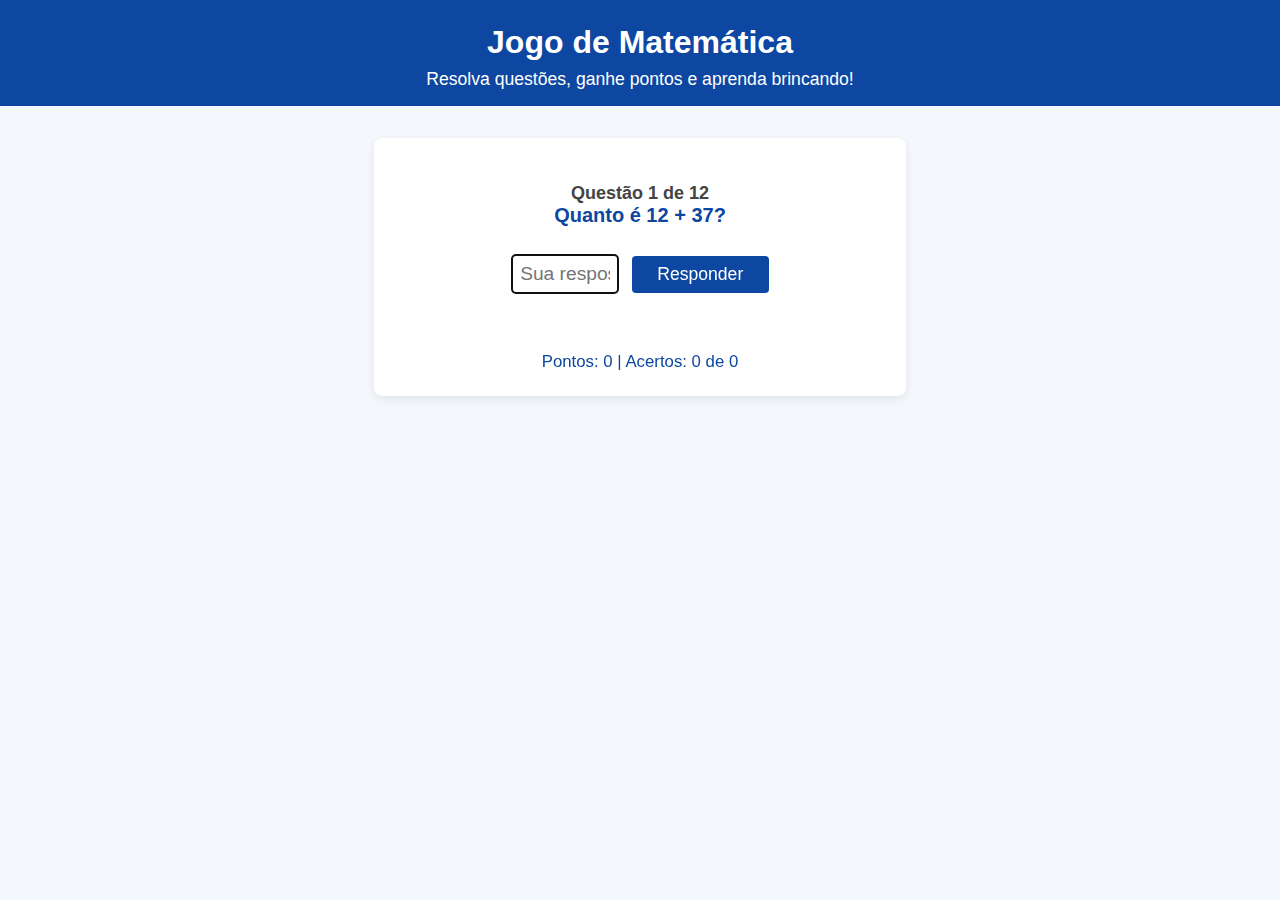
<file: HTML/testes/matematica-pratica.html>
<!DOCTYPE html>
<html lang="pt-BR">
<head>
  <meta charset="UTF-8">
  <meta name="viewport" content="width=device-width, initial-scale=1">
  <title>Jogo de Matemática</title>
  <style>
    body {
      font-family: 'Segoe UI', Arial, sans-serif;
      margin: 0;
      background: #f4f7fb;
      color: #222;
    }
    header {
      background: #0d47a1;
      color: #fff;
      padding: 1.5rem 1rem 1rem 1rem;
      text-align: center;
    }
    header h1 {
      margin: 0;
      font-size: 2rem;
      font-weight: 700;
    }
    header p {
      margin: 0.5rem 0 0;
      font-size: 1.1rem;
      font-weight: 400;
    }
    main {
      max-width: 500px;
      margin: 2rem auto;
      padding: 1.5rem 1rem;
      background: #fff;
      border-radius: 8px;
      box-shadow: 0 3px 10px rgba(0,0,0,0.08);
      display: flex;
      flex-direction: column;
      align-items: center;
    }
    .question {
      font-size: 1.25rem;
      margin: 1.2rem 0 1rem 0;
      color: #0d47a1;
      font-weight: bold;
      text-align: center;
    }
    .options label {
      display: block;
      margin-bottom: 0.7rem;
      cursor: pointer;
      font-size: 1.1rem;
      padding: 0.2rem 0.5rem;
      border-radius: 4px;
      transition: background 0.2s;
    }
    .options input[type="radio"] {
      margin-right: 0.5rem;
    }
    .options label:hover {
      background: #e8f0fe;
    }
    input[type="text"] {
      padding: 0.5rem;
      font-size: 1.2rem;
      border: 1px solid #b0c4de;
      border-radius: 4px;
      width: 90px;
      text-align: center;
      margin-right: 0.5rem;
      margin-bottom: 1rem;
    }
    button {
      padding: 0.5rem 1.6rem;
      border: none;
      border-radius: 4px;
      background: #0d47a1;
      color: #fff;
      font-size: 1.1rem;
      cursor: pointer;
      margin-bottom: 1.2rem;
      transition: background 0.2s;
      margin-top: 0.8rem;
    }
    button:hover {
      background: #08306b;
    }
    .feedback {
      font-weight: 600;
      margin-bottom: 0.8rem;
      margin-top: 0.4rem;
      min-height: 1.3em;
      text-align: center;
    }
    .feedback.correct {
      color: #128a3e;
    }
    .feedback.incorrect {
      color: #b71c1c;
    }
    .score {
      font-size: 1.05rem;
      margin-top: 0.5rem;
      color: #0d47a1;
      font-weight: 500;
      text-align: center;
    }
    .final-score {
      font-size: 1.25rem;
      color: #0d47a1;
      font-weight: 700;
      text-align: center;
      margin-bottom: 1.2rem;
    }
    @media (max-width: 600px) {
      main {
        margin: 1rem 0;
        padding: 1rem 0.5rem;
      }
      .question {
        font-size: 1.05rem;
      }
      input[type="text"] {
        font-size: 1rem;
        width: 65px;
      }
      .options label {
        font-size: 1rem;
      }
    }
  </style>
</head>
<body>
  <header>
    <h1>Jogo de Matemática</h1>
    <p>Resolva questões, ganhe pontos e aprenda brincando!</p>
  </header>
  <main>
    <div id="gameArea">
      <div class="question" id="question">Carregando...</div>
      <form id="answerForm" onsubmit="event.preventDefault(); checkAnswer();"></form>
      <div class="feedback" id="feedback"></div>
      <div class="score" id="score"></div>
      <button id="nextBtn" style="display:none;" onclick="nextQuestion()">Próxima questão</button>
    </div>
    <div id="finalScreen" style="display:none;">
      <div class="final-score" id="finalScore"></div>
      <button onclick="restartGame()">Jogar novamente</button>
    </div>
  </main>
  <script>
    // Questões de matemática (12)
    const mathQuestions = [
      {
        type: "input",
        question: "Quanto é 12 + 37?",
        answer: "49"
      },
      {
        type: "input",
        question: "Quanto é 95 - 28?",
        answer: "67"
      },
      {
        type: "input",
        question: "Quanto é 8 × 7?",
        answer: "56"
      },
      {
        type: "input",
        question: "Quanto é 81 ÷ 9?",
        answer: "9"
      },
      {
        type: "input",
        question: "Qual o valor de 3² (3 elevado ao quadrado)?",
        answer: "9"
      },
      {
        type: "input",
        question: "Qual a raiz quadrada de 49?",
        answer: "7"
      },
      {
        type: "input",
        question: "Quanto é 20% de 150?",
        answer: "30"
      },
      {
        type: "input",
        question: "Quanto é 3/4 de 80?",
        answer: "60"
      },
      {
        type: "input",
        question: "Qual o valor de 10³ (10 elevado à terceira potência)?",
        answer: "1000"
      },
      {
        type: "input",
        question: "Se João tinha 12 balas e ganhou mais 17, depois perdeu 8, com quantas balas ficou?",
        answer: "21"
      },
      {
        type: "input",
        question: "Qual é o número inteiro mais próximo de π (pi)?",
        answer: "3"
      },
      {
        type: "multiple",
        question: "Qual destas opções representa um número primo?",
        options: ["15", "27", "23", "39"],
        answer: "23"
      }
    ];

    // Variáveis de controle
    let questions = [];
    let current = 0;
    let score = 0;
    let correct = 0;
    let total = 0;

    // Inicialização do jogo
    function initGame() {
      questions = mathQuestions;
      current = 0;
      score = 0;
      correct = 0;
      total = 0;
      document.getElementById('finalScreen').style.display = 'none';
      document.getElementById('gameArea').style.display = 'block';
      showQuestion();
      updateScore();
    }

    function showQuestion() {
  document.getElementById("feedback").textContent = "";
  document.getElementById("feedback").className = "feedback";
  document.getElementById("nextBtn").style.display = "none";
  const q = questions[current];
  const qNum = current + 1;
  let title = `Questão ${qNum} de ${questions.length}`;
  document.getElementById("question").innerHTML = `<span style="font-size:0.9em;color:#444;">${title}</span><br>${q.question}`;
  const form = document.getElementById("answerForm");
  form.innerHTML = ""; // limpa

  if (q.type === "input") {
    form.innerHTML = `<input type="text" id="userAnswer" required autocomplete="off" placeholder="Sua resposta"> 
    <button type="submit">Responder</button>`;
    setTimeout(() => { document.getElementById("userAnswer").focus() }, 150);
  } else if (q.type === "multiple") {
    let opsHtml = `<div class="options">`;
    q.options.forEach((opt) => {
      opsHtml += `<label><input type="radio" name="option" value="${opt}">${opt}</label>`;
    });
    opsHtml += `</div><button type="submit">Responder</button>`;
    form.innerHTML = opsHtml;
  }
}

function checkAnswer() {
  const q = questions[current];
  let userVal = "";
  let isCorrect = false;
  if (q.type === "input") {
    userVal = document.getElementById("userAnswer").value.trim().replace(",", ".");
    if (userVal === "") {
      showFeedback("Por favor, digite sua resposta!", false);
      return;
    }
    isCorrect = userVal.toLowerCase() === q.answer.toLowerCase();
  } else if (q.type === "multiple") {
    const opts = document.getElementsByName("option");
    for (let opt of opts) {
      if (opt.checked) userVal = opt.value;
    }
    if (!userVal) {
      showFeedback("Por favor, selecione uma opção!", false);
      return;
    }
    isCorrect = userVal.trim() === q.answer.trim();
  }

  total++;
  if (isCorrect) {
    showFeedback("Correto! 🎉", true);
    score += 10;
    correct++;
  } else {
    showFeedback(`Errado! O correto era: <b>${q.answer}</b>.`, false);
  }
  updateScore();
  document.getElementById("nextBtn").style.display = "inline-block";
  const inputs = document.querySelectorAll("#answerForm input, #answerForm button");
  inputs.forEach(inp => inp.disabled = true);
}

function showFeedback(msg, isCorrect) {
  const fb = document.getElementById("feedback");
  fb.innerHTML = msg;
  fb.className = isCorrect ? "feedback correct" : "feedback incorrect";
}

function nextQuestion() {
  current++;
  if (current < questions.length) {
    showQuestion();
    const inputs = document.querySelectorAll("#answerForm input, #answerForm button");
    inputs.forEach(inp => inp.disabled = false);
  } else {
    showFinalScreen();
  }
}

function updateScore() {
  document.getElementById("score").textContent =
    `Pontos: ${score} | Acertos: ${correct} de ${total}`;
}

function showFinalScreen() {
  document.getElementById("gameArea").style.display = "none";
  document.getElementById("finalScreen").style.display = "block";
  document.getElementById("finalScore").innerHTML =
    `Parabéns!<br>Você fez <b>${score}</b> pontos, acertando <b>${correct}</b> de <b>${total}</b> questões.`;
}

function restartGame() {
  initGame();
}

// Começar jogo
window.onload = () => {
  initGame();
};
  </script>
</body>
</html>
</file>
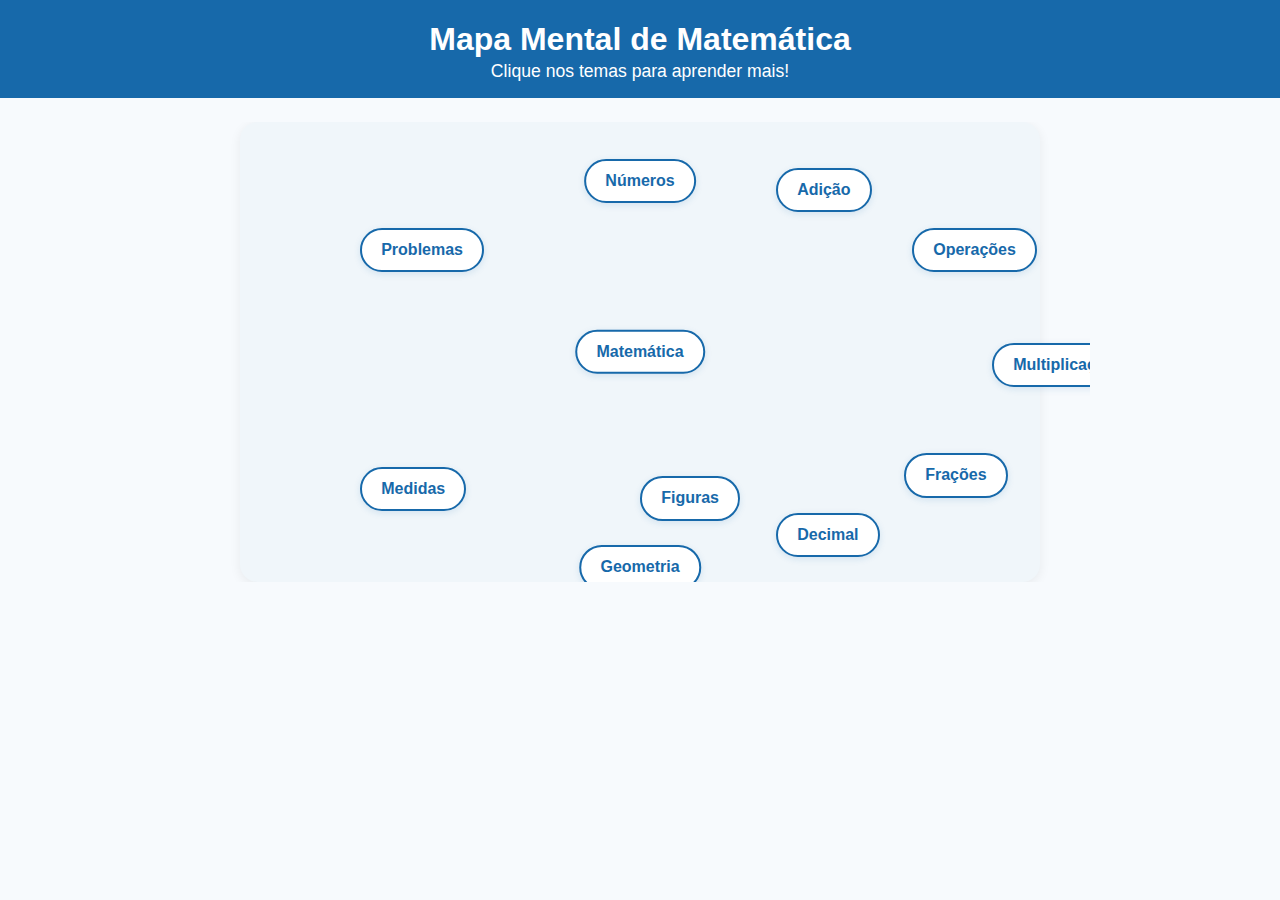
<file: HTML/testes/matematica-visual.html>
<!DOCTYPE html>
<html lang="pt-BR">

<head>
  <meta charset="UTF-8">
  <meta name="viewport" content="width=device-width, initial-scale=1">
  <title>Mapa Mental de Matemática</title>
  <style>
    body {
      margin: 0;
      background: #f7fafd;
      font-family: 'Segoe UI', Arial, sans-serif;
      color: #222;
    }

    header {
      background: #1769aa;
      color: #fff;
      text-align: center;
      padding: 1.3rem 0 1rem 0;
    }

    header h1 {
      font-size: 2rem;
      margin: 0;
      font-weight: 700;
    }

    header p {
      margin: .2rem 0 0 0;
      font-size: 1.1rem;
    }

    main {
      display: flex;
      flex-direction: column;
      align-items: center;
      min-height: 80vh;
      padding: 1.5rem 0.5rem;
    }

    #mapa-mental-container {
      width: 100%;
      max-width: 900px;
      overflow-x: auto;
      position: relative;
    }

    #mapa-mental {
      width: 800px;
      height: 460px;
      margin: 0 auto;
      position: relative;
      background: #f0f6fa;
      border-radius: 18px;
      box-shadow: 0 3px 12px #0001;
    }

    .node {
      position: absolute;
      padding: 0.7rem 1.2rem;
      background: #fff;
      border: 2px solid #1769aa;
      border-radius: 999px;
      font-weight: 600;
      color: #1769aa;
      text-align: center;
      cursor: pointer;
      box-shadow: 0 2px 7px #1769aa22;
      transition: background 0.2s, color 0.2s, border 0.2s;
      z-index: 1;
      user-select: none;
    }

    .node:hover,
    .node.active {
      background: #1769aa;
      color: #fff;
      border-color: #1769aa;
      z-index: 2;
    }

    svg {
      position: absolute;
      left: 0;
      top: 0;
      width: 100%;
      height: 100%;
      z-index: 0;
      pointer-events: none;
    }

    #info-box {
      margin-top: 2rem;
      max-width: 510px;
      width: 94vw;
      min-height: 60px;
      background: #e3f2fd;
      border: 1.5px solid #1769aa55;
      border-radius: 8px;
      padding: 1.3rem 1.1rem 1.3rem 1.1rem;
      box-shadow: 0 1px 8px #1769aa18;
      font-size: 1.07rem;
      color: #17406f;
      transition: background .2s, border .2s;
      display: none;
    }

    #info-box.active {
      display: block;
      animation: fadeIn .3s;
    }

    @keyframes fadeIn {
      from {
        opacity: 0;
        transform: translateY(15px);
      }

      to {
        opacity: 1;
        transform: translateY(0);
      }
    }

    @media (max-width: 900px) {
      #mapa-mental {
        width: 700px;
        height: 400px;
      }
    }

    @media (max-width: 700px) {
      #mapa-mental {
        width: 520px;
        height: 350px;
      }

      .node {
        padding: 0.48rem 0.7rem;
        font-size: 0.98rem;
      }
    }

    @media (max-width: 560px) {
      #mapa-mental {
        width: 370px;
        height: 370px;
      }

      .node {
        font-size: 0.93rem;
        padding: 0.37rem 0.6rem;
      }
    }
  </style>
</head>

<body>
  <header>
    <h1>Mapa Mental de Matemática</h1>
    <p>Clique nos temas para aprender mais!</p>
  </header>
  <main>
    <div id="mapa-mental-container">
      <div id="mapa-mental">
        <!-- SVG para linhas -->
        <svg id="mapa-svg"></svg>
        <!-- Nós do mapa mental -->
        <div class="node" id="nucleo" style="left: 50%; top: 50%; transform:translate(-50%,-50%);">Matemática</div>
        <div class="node" id="n1" style="left: 50%; top: 8%; transform:translateX(-50%);">Números</div>
        <div class="node" id="n2" style="left: 84%; top: 23%;">Operações</div>
        <div class="node" id="n3" style="left: 83%; top: 72%;">Frações</div>
        <div class="node" id="n4" style="left: 50%; top: 92%; transform:translateX(-50%);">Geometria</div>
        <div class="node" id="n5" style="left: 15%; top: 75%;">Medidas</div>
        <div class="node" id="n6" style="left: 15%; top: 23%;">Problemas</div>
        <!-- Subtemas (exemplo: clique neles para mais detalhes) -->
        <div class="node" id="n2a" style="left: 67%; top: 10%;">Adição</div>
        <div class="node" id="n2b" style="left: 94%; top: 48%;">Multiplicação</div>
        <div class="node" id="n3a" style="left: 67%; top: 85%;">Decimal</div>
        <div class="node" id="n4a" style="left: 50%; top: 77%;">Figuras</div>
      </div>
    </div>
    <div id="info-box"></div>
  </main>
  <script>
    // Dados dos conceitos do mapa
    const conceitos = {
      "nucleo": {
        titulo: "Matemática",
        texto: "A matemática é a ciência dos números, formas, quantidades e relações. Ela está presente no nosso dia a dia, desde contar objetos até resolver problemas complexos."
      },
      "n1": {
        titulo: "Números",
        texto: "Os números são a base da matemática. Incluem números naturais (0, 1, 2...), inteiros (positivos e negativos), racionais (frações e decimais) e irracionais (como π).<br><b>Exemplo:</b> Contar objetos, identificar posição numa fila."
      },
      "n2": {
        titulo: "Operações",
        texto: "São as ações que fazemos com os números: adição, subtração, multiplicação e divisão. Elas ajudam a resolver situações do cotidiano, como somar preços ou dividir um bolo."
      },
      "n3": {
        titulo: "Frações",
        texto: "Frações representam partes de um todo. Por exemplo, 1/2 significa meia pizza. Também existem frações decimais (como 0,5).<br><b>Exemplo:</b> Dividir um chocolate entre amigos."
      },
      "n4": {
        titulo: "Geometria",
        texto: "A geometria estuda as formas, tamanhos e posições das figuras. Inclui quadrados, triângulos, círculos e sólidos como cubos e esferas.<br><b>Exemplo:</b> Calcular a área de uma sala ou o perímetro de um campo."
      },
      "n5": {
        titulo: "Medidas",
        texto: "Trata de medir grandezas como comprimento, massa, tempo e capacidade. Usamos unidades como metro, litro e quilograma no dia a dia."
      },
      "n6": {
        titulo: "Problemas",
        texto: "Resolver problemas matemáticos é aplicar o raciocínio lógico para encontrar soluções para situações reais ou hipotéticas.<br><b>Exemplo:</b> Se cada caixa tem 6 lápis, quantos lápis há em 4 caixas?"
      },
      "n2a": {
        titulo: "Adição",
        texto: "Adição é juntar quantidades. <br><b>Exemplo:</b> 3 + 5 = 8. Somar dinheiro, pontos, objetos."
      },
      "n2b": {
        titulo: "Multiplicação",
        texto: "Multiplicação é uma adição repetida.<br><b>Exemplo:</b> 4 × 3 = 12, que é o mesmo que 4 + 4 + 4."
      },
      "n3a": {
        titulo: "Decimal",
        texto: "Números decimais representam partes menores que 1, usando vírgula. <br><b>Exemplo:</b> 0,75 é o mesmo que 75/100."
      },
      "n4a": {
        titulo: "Figuras",
        texto: "Figuras geométricas são formas como triângulos, quadrados e círculos. Podemos calcular área e perímetro dessas figuras."
      }
    };

    // Ligações do mapa (de, para)
    javascript

    Copiar
    const ligacoes = [
      ["nucleo", "n1"], ["nucleo", "n2"], ["nucleo", "n3"], ["nucleo", "n4"], ["nucleo", "n5"], ["nucleo", "n6"],
      ["n2", "n2a"], ["n2", "n2b"],
      ["n3", "n3a"],
      ["n4", "n4a"]
    ];

    // Função para desenhar linhas entre os nós
    function desenhaLinhas() {
      const svg = document.getElementById("mapa-svg");
      svg.innerHTML = "";
      ligacoes.forEach(([id1, id2]) => {
        const n1 = document.getElementById(id1);
        const n2 = document.getElementById(id2);
        if (!n1 || !n2) return;

        const r1 = n1.getBoundingClientRect();
        const r2 = n2.getBoundingClientRect();
        const p1 = {
          x: r1.left + r1.width / 2,
          y: r1.top + r1.height / 2
        };
        const p2 = {
          x: r2.left + r2.width / 2,
          y: r2.top + r2.height / 2
        };

        // Desenha linha SVG
        const linha = document.createElementNS("http://www.w3.org/2000/svg", "line");
        linha.setAttribute("x1", p1.x);
        linha.setAttribute("y1", p1.y);
        linha.setAttribute("x2", p2.x);
        linha.setAttribute("y2", p2.y);
        linha.setAttribute("stroke", "#1769aa77");
        linha.setAttribute("stroke-width", "3");
        linha.setAttribute("stroke-linecap", "round");
        svg.appendChild(linha);
      });
    }

    // Exibe info do nó clicado
    function mostraInfo(id) {
      const box = document.getElementById("info-box");
      if (conceitos[id]) {
        box.innerHTML = `<b>${conceitos[id].titulo}:</b><br>${conceitos[id].texto}`;
        box.classList.add("active");
      } else {
        box.innerHTML = "";
        box.classList.remove("active");
      }

      // Marca o nó ativo
      document.querySelectorAll('.node').forEach(n => n.classList.remove('active'));
      const activeNode = document.getElementById(id);
      if (activeNode) {
        activeNode.classList.add('active');
      }
    }

    // Adiciona eventos nos nós
    document.addEventListener("DOMContentLoaded", function () {
      // Ao clicar em um nó, mostra info
      for (let id in conceitos) {
        const el = document.getElementById(id);
        if (el) {
          el.addEventListener("click", function () { mostraInfo(id); });
        }
      }

      // Por padrão, mostra o núcleo
      mostraInfo("nucleo");

      // Desenha linhas
      desenhaLinhas();

      window.addEventListener('resize', desenhaLinhas);
    });
  </script>
</body>

</html>
</file>
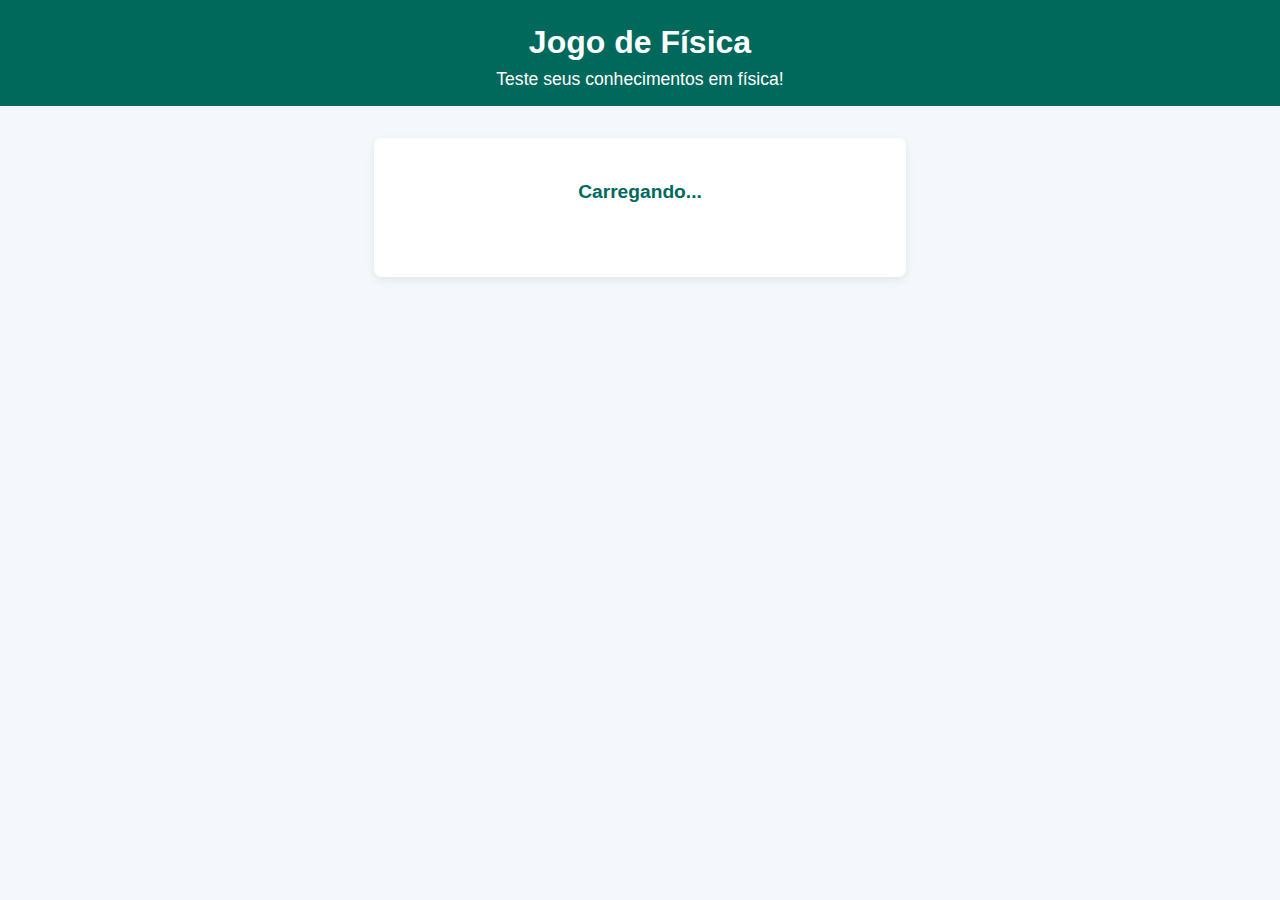
<file: HTML/testes/text-fisica.html>
<!DOCTYPE html>
<html lang="pt-BR">

<head>
  <meta charset="UTF-8">
  <meta name="viewport" content="width=device-width, initial-scale=1">
  <title>Jogo de Física</title>
  <style>
    body {
      font-family: 'Segoe UI', Arial, sans-serif;
      margin: 0;
      background: #f4f7fb;
      color: #222;
    }

    header {
      background: #00695c;
      color: #fff;
      padding: 1.5rem 1rem 1rem 1rem;
      text-align: center;
    }

    header h1 {
      margin: 0;
      font-size: 2rem;
      font-weight: 700;
    }

    header p {
      margin: 0.5rem 0 0;
      font-size: 1.1rem;
      font-weight: 400;
    }

    main {
      max-width: 500px;
      margin: 2rem auto;
      padding: 1.5rem 1rem;
      background: #fff;
      border-radius: 8px;
      box-shadow: 0 3px 10px rgba(0, 0, 0, 0.08);
      display: flex;
      flex-direction: column;
      align-items: center;
    }

    .question {
      font-size: 1.2rem;
      margin: 1.2rem 0 1rem 0;
      color: #00695c;
      font-weight: bold;
      text-align: center;
    }

    .options label {
      display: block;
      margin-bottom: 0.7rem;
      cursor: pointer;
      font-size: 1.1rem;
      padding: 0.2rem 0.5rem;
      border-radius: 4px;
      transition: background 0.2s;
    }

    .options input[type="radio"] {
      margin-right: 0.5rem;
    }

    .options label:hover {
      background: #e0f2f1;
    }

    input[type="text"] {
      padding: 0.5rem;
      font-size: 1.2rem;
      border: 1px solid #80cbc4;
      border-radius: 4px;
      width: 90px;
      text-align: center;
      margin-right: 0.5rem;
      margin-bottom: 1rem;
    }

    button {
      padding: 0.5rem 1.6rem;
      border: none;
      border-radius: 4px;
      background: #00695c;
      color: #fff;
      font-size: 1.1rem;
      cursor: pointer;
      margin-bottom: 1.2rem;
      transition: background 0.2s;
      margin-top: 0.8rem;
    }

    button:hover {
      background: #003d33;
    }

    .feedback {
      font-weight: 600;
      margin-bottom: 0.8rem;
      margin-top: 0.4rem;
      min-height: 1.3em;
      text-align: center;
    }

    .feedback.correct {
      color: #128a3e;
    }

    .feedback.incorrect {
      color: #b71c1c;
    }

    .score {
      font-size: 1.05rem;
      margin-top: 0.5rem;
      color: #00695c;
      font-weight: 500;
      text-align: center;
    }

    .final-score {
      font-size: 1.25rem;
      color: #00695c;
      font-weight: 700;
      text-align: center;
      margin-bottom: 1.2rem;
    }

    @media (max-width: 600px) {
      main {
        margin: 1rem 0;
        padding: 1rem 0.5rem;
      }

      .question {
        font-size: 1.05rem;
      }

      input[type="text"] {
        font-size: 1rem;
        width: 65px;
      }

      .options label {
        font-size: 1rem;
      }
    }
  </style>
</head>

<body>
  <header>
    <h1>Jogo de Física</h1>
    <p>Teste seus conhecimentos em física!</p>
  </header>
  <main>
    <div id="gameArea">
      <div class="question" id="question">Carregando...</div>
      <form id="answerForm" onsubmit="event.preventDefault(); checkAnswer();"></form>
      <div class="feedback" id="feedback"></div>
      <div class="score" id="score"></div>
      <button id="nextBtn" style="display:none;" onclick="nextQuestion()">Próxima questão</button>
    </div>
    <div id="finalScreen" style="display:none;">
      <div class="final-score" id="finalScore"></div>
      <button onclick="restartGame()">Jogar novamente</button>
    </div>
  </main>

  <script>
    // Questões de física (8)
    const physicsQuestions = [
      {
        type: "multiple",
        question: "Qual é a unidade de medida da força no Sistema Internacional (SI)?",
        options: ["Watt", "Newton", "Joule", "Pascal"],
        answer: "Newton"
      },
      {
        type: "multiple",
        question: "Qual dessas grandezas é escalar?",
        options: ["Velocidade", "Aceleração", "Temperatura", "Força"],
        answer: "Temperatura"
      },
      {
        type: "input",
        question: "Um carro andou 150 km em 3 horas. Qual a velocidade média em km/h?",
        answer: "50"
      },
      {
        type: "multiple",
        question: "O que acontece com um objeto em queda livre, desconsiderando o ar?",
        options: [
          "Ele cai com velocidade constante.",
          "Sua velocidade aumenta continuamente.",
          "Ele para no meio do caminho.",
          "Sua massa diminui."
        ],
        answer: "Sua velocidade aumenta continuamente."
      },
      {
        type: "input",
        question: "Qual é a aceleração da gravidade na Terra (em m/s²)?",
        answer: "9.8"
      },
      {
        type: "multiple",
        question: "Qual destas opções é fonte de energia renovável?",
        options: ["Carvão mineral", "Petróleo", "Energia solar", "Gás natural"],
        answer: "Energia solar"
      },
      {
        type: "input",
        question: "Qual é a fórmula da velocidade média (v) em função da distância (d) e tempo (t)? (Apenas letras, sem espaços)",
        answer: "v=d/t"
      },
      {
        type: "multiple",
        question: "Qual dessas alternativas corresponde a uma transformação física?",
        options: [
          "Queima de papel",
          "Fusão do gelo",
          "Digestão de alimentos",
          "Oxidação do ferro"
        ],
        answer: "Fusão do gelo"
      }
    ];

    // Variáveis de controle
    let questions = [];
    let current = 0;
    let score = 0;
    let correct = 0;
    let total = 0;

    // Inicialização do jogo
    function initGame() {
      questions = physicsQuestions;
      current = 0;
      score = 0;
      correct = 0;
      total = 0;
      document.getElementById('finalScreen').style.display = 'none';
      document.getElementById('gameArea').style.display = 'block';
      showQuestion();
      updateScore();
    }

    javascript

    Copiar
    function showQuestion() {
      document.getElementById("feedback").textContent = "";
      document.getElementById("feedback").className = "feedback";
      document.getElementById("nextBtn").style.display = "none";
      const q = questions[current];
      const qNum = current + 1;
      let title = `Questão ${qNum} de ${questions.length}`;
      document.getElementById("question").innerHTML = `<span style="font-size:0.9em;color:#444;">${title}</span><br>${q.question}`;
      const form = document.getElementById("answerForm");
      form.innerHTML = ""; // limpa

      if (q.type === "input") {
        form.innerHTML = `<input type="text" id="userAnswer" required autocomplete="off" placeholder="Sua resposta"> 
    <button type="submit">Responder</button>`;
        setTimeout(() => { document.getElementById("userAnswer").focus() }, 150);
      } else if (q.type === "multiple") {
        let opsHtml = `<div class="options">`;
        q.options.forEach((opt, i) => {
          opsHtml += `<label><input type="radio" name="option" value="${opt}">${opt}</label>`;
        });
        opsHtml += `</div><button type="submit">Responder</button>`;
        form.innerHTML = opsHtml;
      }
    }

    function checkAnswer() {
      const q = questions[current];
      let userVal = "";
      let isCorrect = false;
      if (q.type === "input") {
        userVal = document.getElementById("userAnswer").value.trim().replace(",", ".");
        if (userVal === "") {
          showFeedback("Por favor, digite sua resposta!", false);
          return;
        }
        // Permite pequena variação para números decimais de física
        if (q.answer.includes(".") && !isNaN(q.answer)) {
          isCorrect = Math.abs(Number(userVal) - Number(q.answer)) < 0.2;
        } else {
          isCorrect = userVal.toLowerCase() === q.answer.toLowerCase();
        }
      } else if (q.type === "multiple") {
        const opts = document.getElementsByName("option");
        for (let opt of opts) {
          if (opt.checked) userVal = opt.value;
        }
        if (!userVal) {
          showFeedback("Por favor, selecione uma opção!", false);
          return;
        }
        isCorrect = userVal.trim() === q.answer.trim();
      }

      total++;
      if (isCorrect) {
        showFeedback("Correto! 🎉", true);
        score += 10;
        correct++;
      } else {
        showFeedback(`Errado! O correto era: <b>${q.answer}</b>.`, false);
      }
      updateScore();
      document.getElementById("nextBtn").style.display = "inline-block";
      const inputs = document.querySelectorAll("#answerForm input, #answerForm button");
      inputs.forEach(inp => inp.disabled = true);
    }

    function showFeedback(msg, isCorrect) {
      const fb = document.getElementById("feedback");
      fb.innerHTML = msg;
      fb.className = isCorrect ? "feedback correct" : "feedback incorrect";
    }

    function nextQuestion() {
      current++;
      if (current < questions.length) {
        showQuestion();
        const inputs = document.querySelectorAll("#answerForm input, #answerForm button");
        inputs.forEach(inp => inp.disabled = false);
      } else {
        showFinalScreen();
      }
    }

    function updateScore() {
      document.getElementById("score").textContent =
        `Pontos: ${score} | Acertos: ${correct} de ${total}`;
    }

    function showFinalScreen() {
      document.getElementById("gameArea").style.display = "none";
      document.getElementById("finalScreen").style.display = "block";
      document.getElementById("finalScore").innerHTML =
        `Parabéns!<br>Você fez <b>${score}</b> pontos, acertando <b>${correct}</b> de <b>${total}</b> questões.`;
    }

    function restartGame() {
      initGame();
    }

    // Começar jogo
    window.onload = () => {
      initGame();
    };
  </script>
</body>

</html>
</file>
